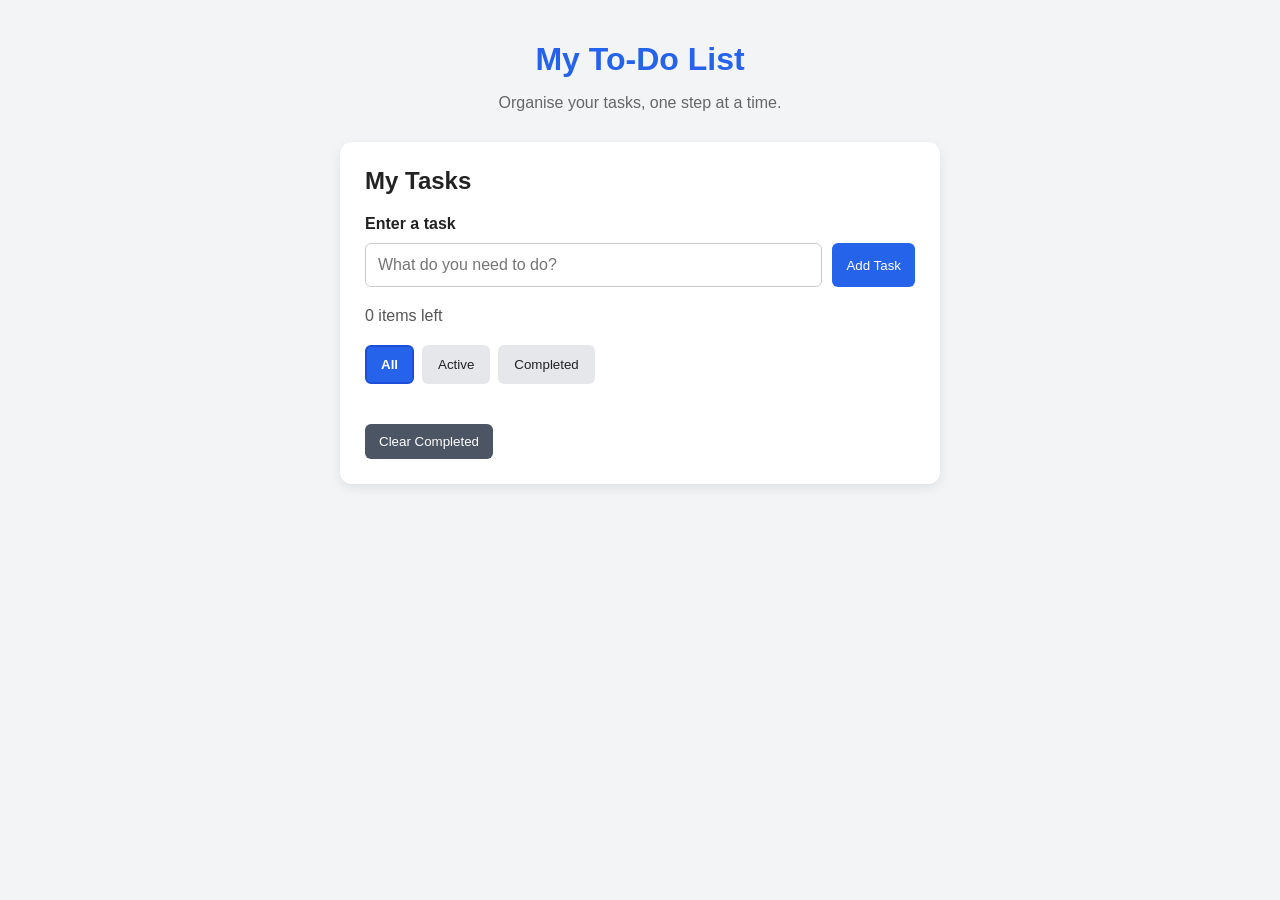
<file: index.html>
<!DOCTYPE html>
<html lang="en">
<head>
    <meta charset="UTF-8">
    <meta name="viewport" content="width=device-width, initial-scale=1.0">
    <title>My To-Do List</title>
    <link rel="stylesheet" href="styles.css">
</head>
<body>
    <header>
        <h1>My To-Do List</h1>
        <p>Organise your tasks, one step at a time.</p>
    </header>

    <main>
        <section id="todo-app">
            <h2>My Tasks</h2>

            <form id="todo-form">
                <label for="todo-input">Enter a task</label>
                <input
                    type="text"
                    id="todo-input"
                    placeholder="What do you need to do?"
                >
                <button type="submit">Add Task</button>
            </form>

            <p id="items-left">0 items left</p>

            <div id="todo-filters">
                <button type="button" data-filter="all">All</button>
                <button type="button" data-filter="active">Active</button>
                <button type="button" data-filter="completed">Completed</button>
            </div>

            <ul id="todo-list"></ul>

            <button type="button" id="clear-completed">
                Clear Completed
            </button>
        </section>
    </main>

    <script src="app.js"></script>
</body>
</html>
</file>
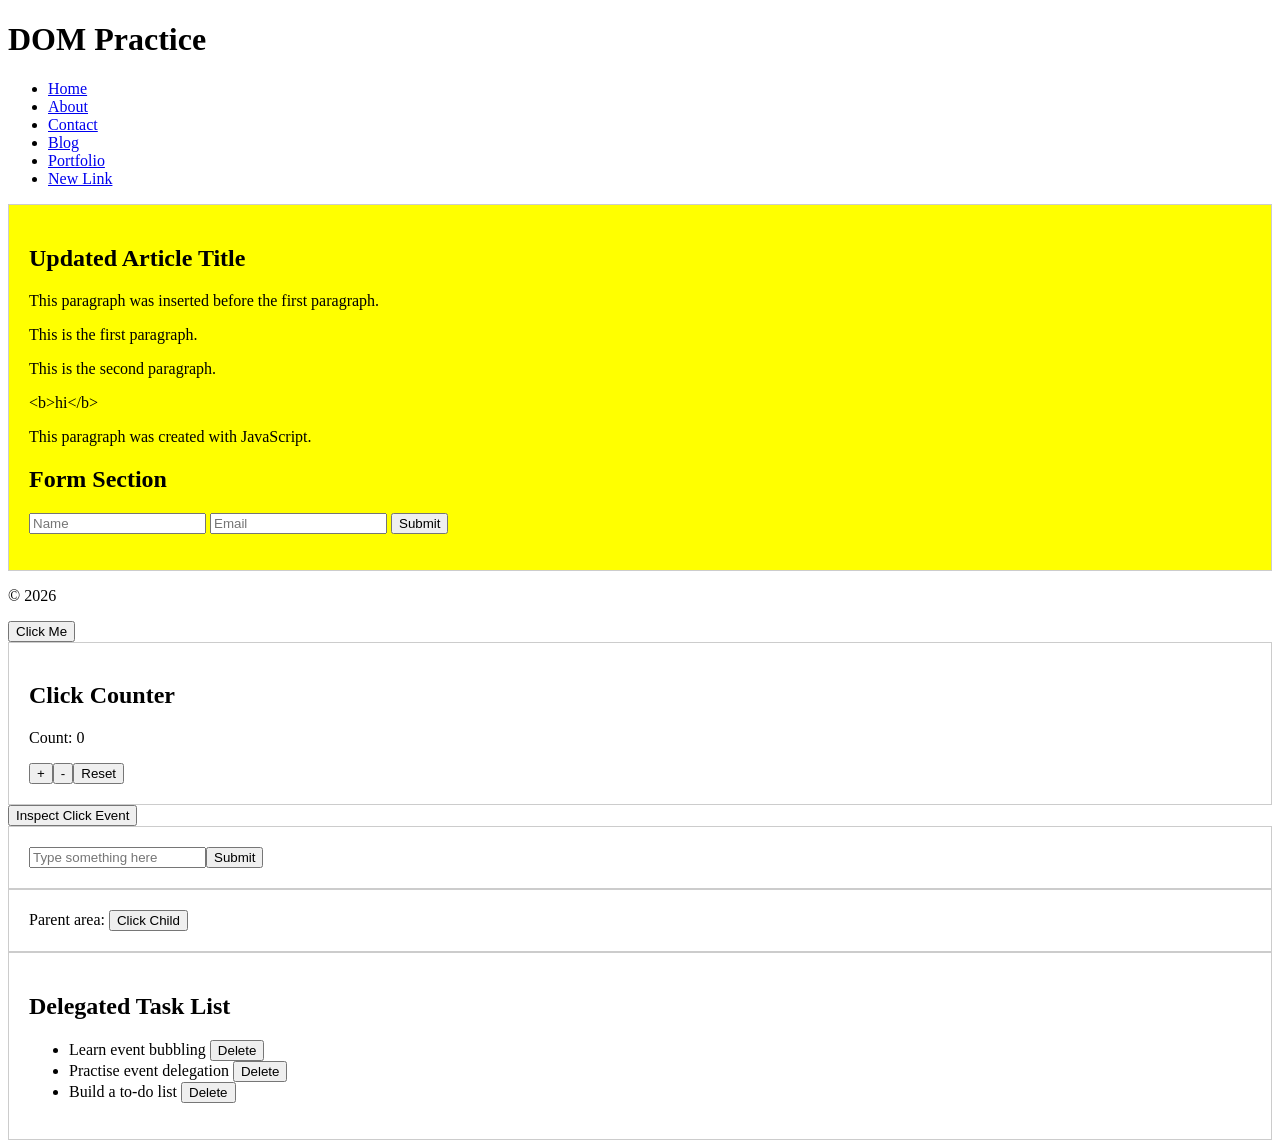
<file: dom-practice.html>
<!DOCTYPE html>
<html lang="en">
<head>
    <meta charset="UTF-8">
    <meta name="viewport" content="width=device-width, initial-scale=1.0">
    <title>DOM Practice</title>
    <style>
        .highlight {
            background-color: yellow;
        }

        .container {
            padding: 20px;
            border: 1px solid #ccc;
        }
    </style>
</head>
<body>
    <header id="main-header">
        <h1>DOM Practice</h1>
        <nav>
            <ul class="nav-list">
                <li><a href="#" class="nav-link">Home</a></li>
                <li><a href="#" class="nav-link">About</a></li>
                <li><a href="#" class="nav-link">Contact</a></li>
            </ul>
        </nav>
    </header>

    <main class="container">
        <article>
            <h2 class="title">Article Title</h2>
            <p class="content">This is the first paragraph.</p>
            <p class="content">This is the second paragraph.</p>
        </article>

        <section>
            <h2>Form Section</h2>
            <form id="contact-form">
                <input type="text" id="name" name="name" placeholder="Name">
                <input type="email" id="email" name="email" placeholder="Email">
                <button type="submit">Submit</button>
            </form>
        </section>
    </main>

    <footer>
        <p>&copy; 2026</p>
    </footer>

    <script src="dom.js"></script>
</body>
</html>
</file>
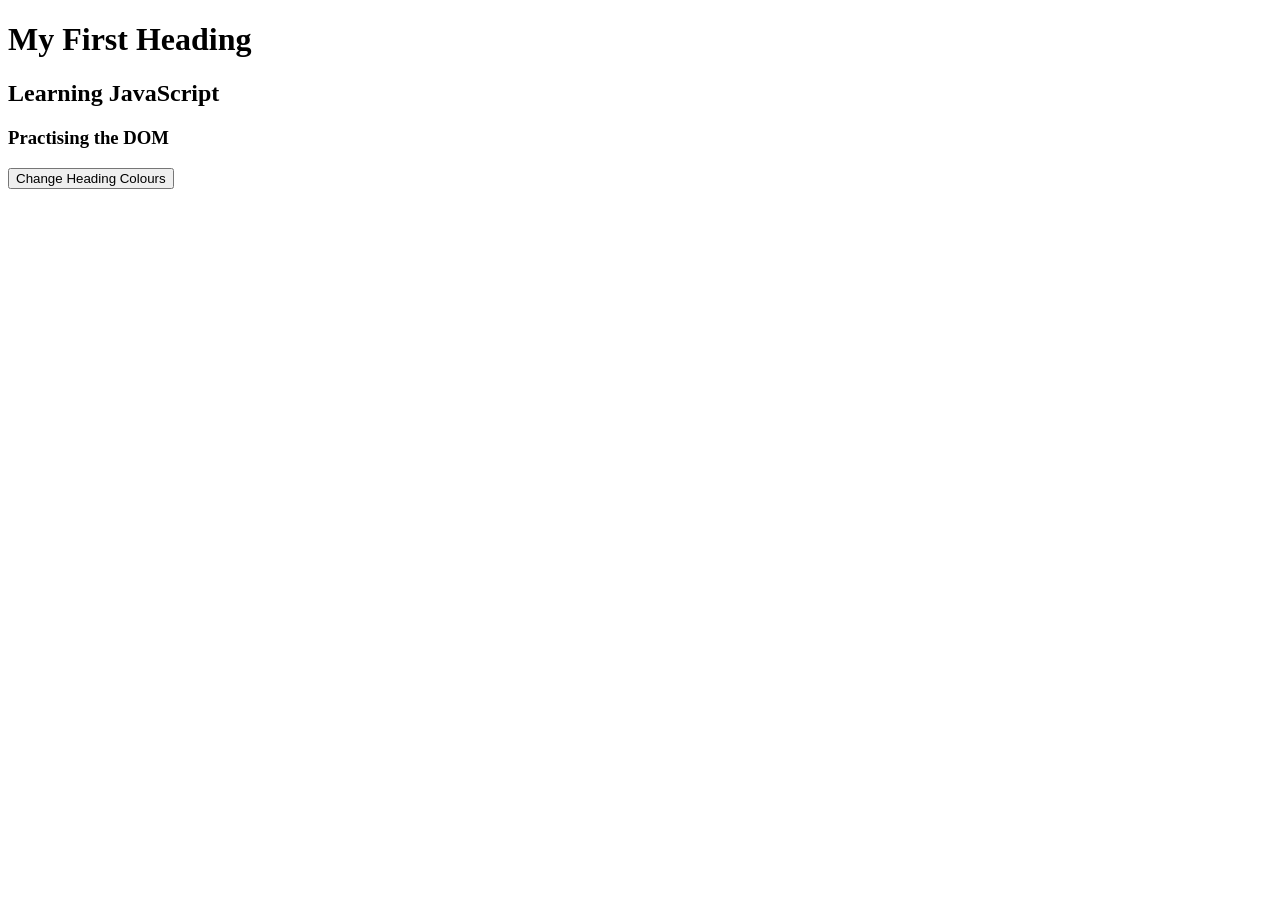
<file: daily-challenges/day-1-random-heading-colors.html>
<!DOCTYPE html>
<html lang="en">
<head>
    <meta charset="UTF-8">
    <meta name="viewport" content="width=device-width, initial-scale=1.0">
    <title>Random Heading Colours</title>
</head>
<body>
    <h1>My First Heading</h1>
    <h2>Learning JavaScript</h2>
    <h3>Practising the DOM</h3>
    <button id="change-colors">Change Heading Colours</button>

    <script>
        const headings = document.querySelectorAll("h1, h2, h3");
        const button = document.querySelector("#change-colors");

        button.addEventListener("click", function () {
            headings.forEach(function (heading) {
                const red = Math.floor(Math.random() * 256);
                const green = Math.floor(Math.random() * 256);
                const blue = Math.floor(Math.random() * 256);

                heading.style.color = `rgb(${red}, ${green}, ${blue})`;
            });
        });
    </script>
</body>
</html>
</file>
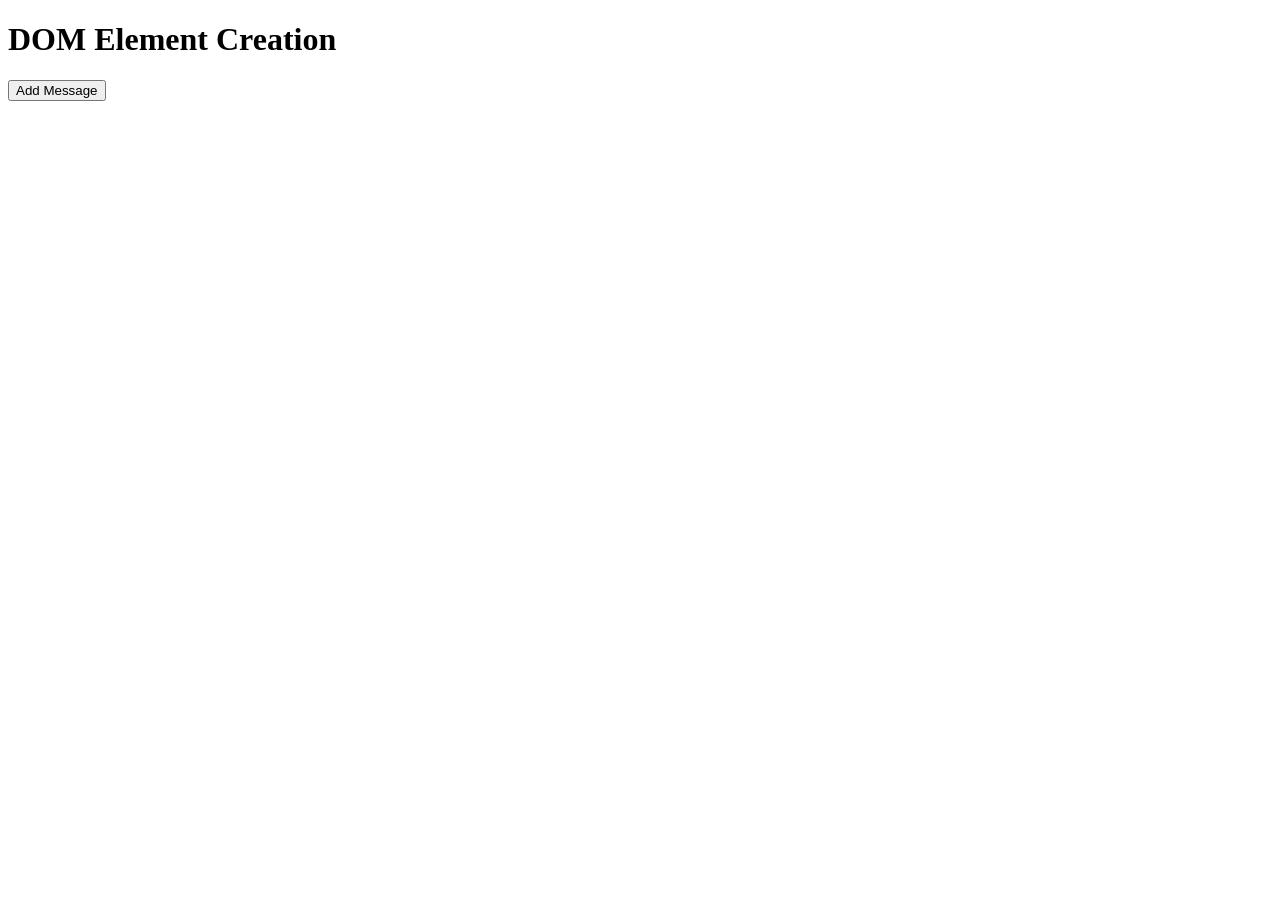
<file: daily-challenges/day-2-create-element.html>
<!DOCTYPE html>
<html lang="en">
<head>
    <meta charset="UTF-8">
    <meta name="viewport" content="width=device-width, initial-scale=1.0">
    <title>Create a New Element</title>
</head>
<body>
    <h1>DOM Element Creation</h1>

    <button id="add-message">Add Message</button>

    <div id="message-container"></div>

    <script>
        const button = document.querySelector("#add-message");
        const container = document.querySelector("#message-container");

        button.addEventListener("click", function () {
            const paragraph = document.createElement("p");

            paragraph.textContent = "I created this paragraph with JavaScript!";

            container.appendChild(paragraph);
        });
    </script>
</body>
</html>
</file>
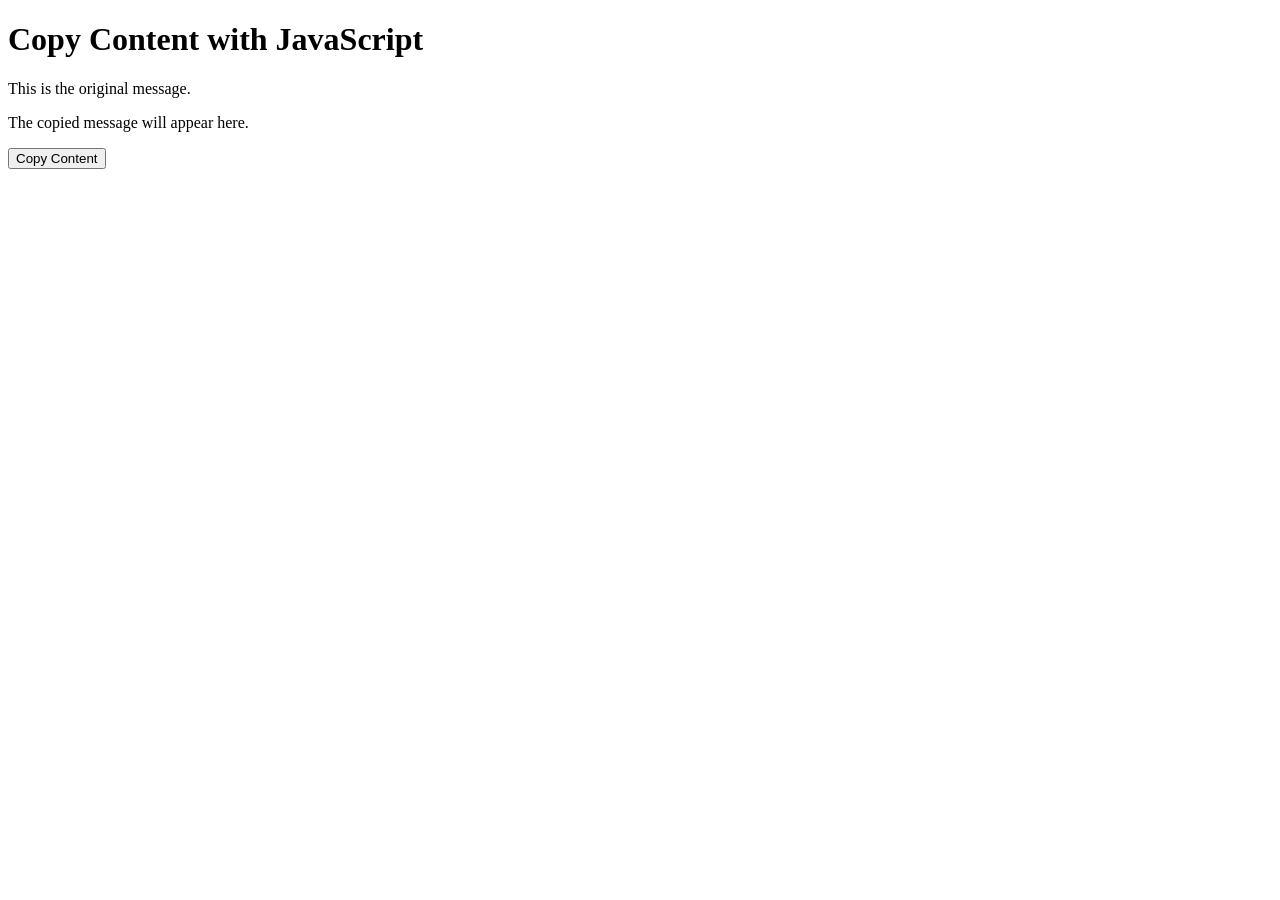
<file: daily-challenges/day-4-copy-content.html>
<!DOCTYPE html>
<html lang="en">
<head>
    <meta charset="UTF-8">
    <meta name="viewport" content="width=device-width, initial-scale=1.0">
    <title>Copy Content</title>
</head>
<body>
    <h1>Copy Content with JavaScript</h1>

    <div id="source">
        <p>This is the original message.</p>
    </div>

    <div id="destination">
        <p>The copied message will appear here.</p>
    </div>

    <button id="copy-content">Copy Content</button>

    <script>
        const source = document.querySelector("#source");
        const destination = document.querySelector("#destination");
        const button = document.querySelector("#copy-content");

        button.addEventListener("click", function () {
            destination.textContent = source.textContent.trim();
        });
    </script>
</body>
</html>
</file>
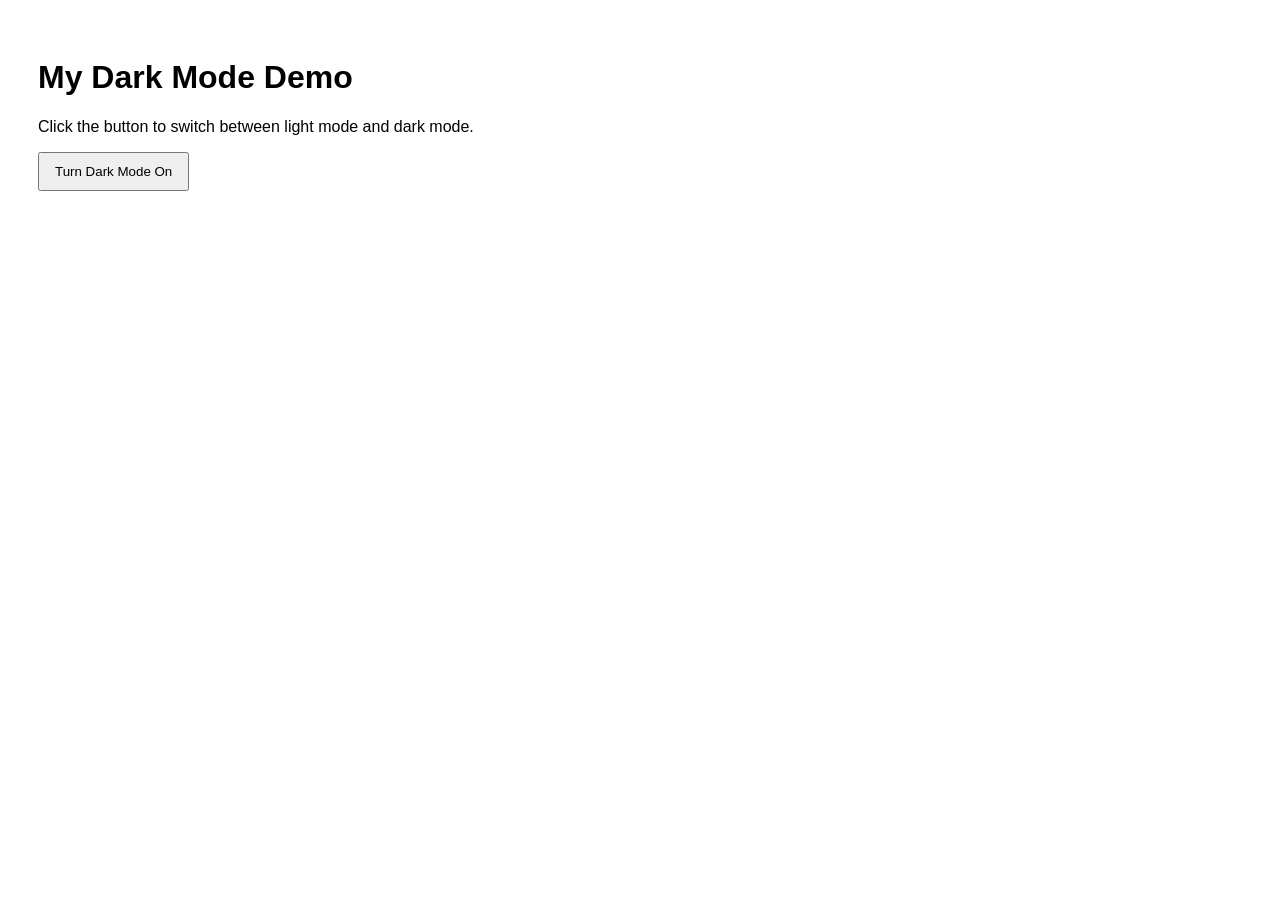
<file: daily-challenges/day-5-dark-mode.html>
<!DOCTYPE html>
<html lang="en">
<head>
    <meta charset="UTF-8">
    <meta name="viewport" content="width=device-width, initial-scale=1.0">
    <title>Dark Mode Toggle</title>

    <style>
        body {
            background-color: white;
            color: black;
            font-family: Arial, sans-serif;
            padding: 30px;
            transition: background-color 0.3s, color 0.3s;
        }

        body.dark-mode {
            background-color: #222222;
            color: white;
        }

        button {
            padding: 10px 15px;
            cursor: pointer;
        }
    </style>
</head>
<body>
    <h1>My Dark Mode Demo</h1>

    <p>Click the button to switch between light mode and dark mode.</p>

    <button id="theme-toggle">Turn Dark Mode On</button>

    <script>
        const button = document.querySelector("#theme-toggle");

        button.addEventListener("click", function () {
            document.body.classList.toggle("dark-mode");

            if (document.body.classList.contains("dark-mode")) {
                button.textContent = "Turn Light Mode On";
            } else {
                button.textContent = "Turn Dark Mode On";
            }
        });
    </script>
</body>
</html>
</file>
<file: styles.css>
/* General page styling */
* {
    box-sizing: border-box;
}

body {
    font-family: Arial, sans-serif;
    background-color: #f3f4f6;
    color: #222;
    margin: 0;
    padding: 20px;
}

/* Page heading */
header {
    text-align: center;
    margin-bottom: 30px;
}

header h1 {
    color: #2563eb;
    margin-bottom: 8px;
}

header p {
    color: #666;
}

/* To-Do app container */
#todo-app {
    max-width: 600px;
    margin: 0 auto;
    padding: 25px;
    background-color: white;
    border-radius: 12px;
    box-shadow: 0 4px 12px rgba(0, 0, 0, 0.08);
}

#todo-app h2 {
    margin-top: 0;
}

/* Task input form */
#todo-form {
    display: flex;
    flex-wrap: wrap;
    gap: 10px;
}

#todo-form label {
    width: 100%;
    font-weight: bold;
}

#todo-input {
    flex: 1;
    min-width: 180px;
    padding: 12px;
    border: 1px solid #ccc;
    border-radius: 6px;
    font-size: 16px;
}

button {
    padding: 10px 14px;
    border: none;
    border-radius: 6px;
    background-color: #2563eb;
    color: white;
    cursor: pointer;
}

button:hover {
    background-color: #1d4ed8;
}

/* Items remaining */
#items-left {
    margin: 20px 0;
    color: #555;
}

/* Filter buttons */
#todo-filters {
    display: flex;
    flex-wrap: wrap;
    gap: 8px;
    margin-bottom: 20px;
}

#todo-filters button {
    background-color: #e5e7eb;
    color: #222;
}

#todo-filters button:hover {
    background-color: #d1d5db;
}

/* Task list */
#todo-list {
    list-style: none;
    padding: 0;
    margin: 0;
}

#todo-list li {
    display: flex;
    align-items: center;
    gap: 10px;
    padding: 12px 0;
    border-bottom: 1px solid #eee;
}

#todo-list li span {
    flex: 1;
    overflow-wrap: anywhere;
}

#todo-list li.completed span {
    text-decoration: line-through;
    color: #888;
}

#todo-list .delete-task {
    background-color: #dc2626;
}

#todo-list .delete-task:hover {
    background-color: #b91c1c;
}

/* Clear completed button */
#clear-completed {
    margin-top: 20px;
    background-color: #4b5563;
}

#clear-completed:hover {
    background-color: #374151;
}

/* Smaller screens */
@media (max-width: 480px) {
    body {
        padding: 10px;
    }

    #todo-app {
        padding: 16px;
    }

    #todo-form button {
        width: 100%;
    }
}


/* Default filter button appearance */
#todo-filters button {
    background-color: #e5e7eb;
    color: #222222;
    border: 2px solid transparent;
    transition: background-color 0.2s ease, color 0.2s ease;
}

/* Blue colour for the selected filter */
#todo-filters button.active-filter {
    background-color: #2563eb !important;
    color: #ffffff !important;
    border-color: #1d4ed8;
    font-weight: bold;
}

/* Hover effect */
#todo-filters button:hover {
    background-color: #d1d5db;
    color: #222222;
}

#todo-filters button.active-filter:hover {
    background-color: #1d4ed8 !important;
    color: #ffffff !important;
}
</file>
